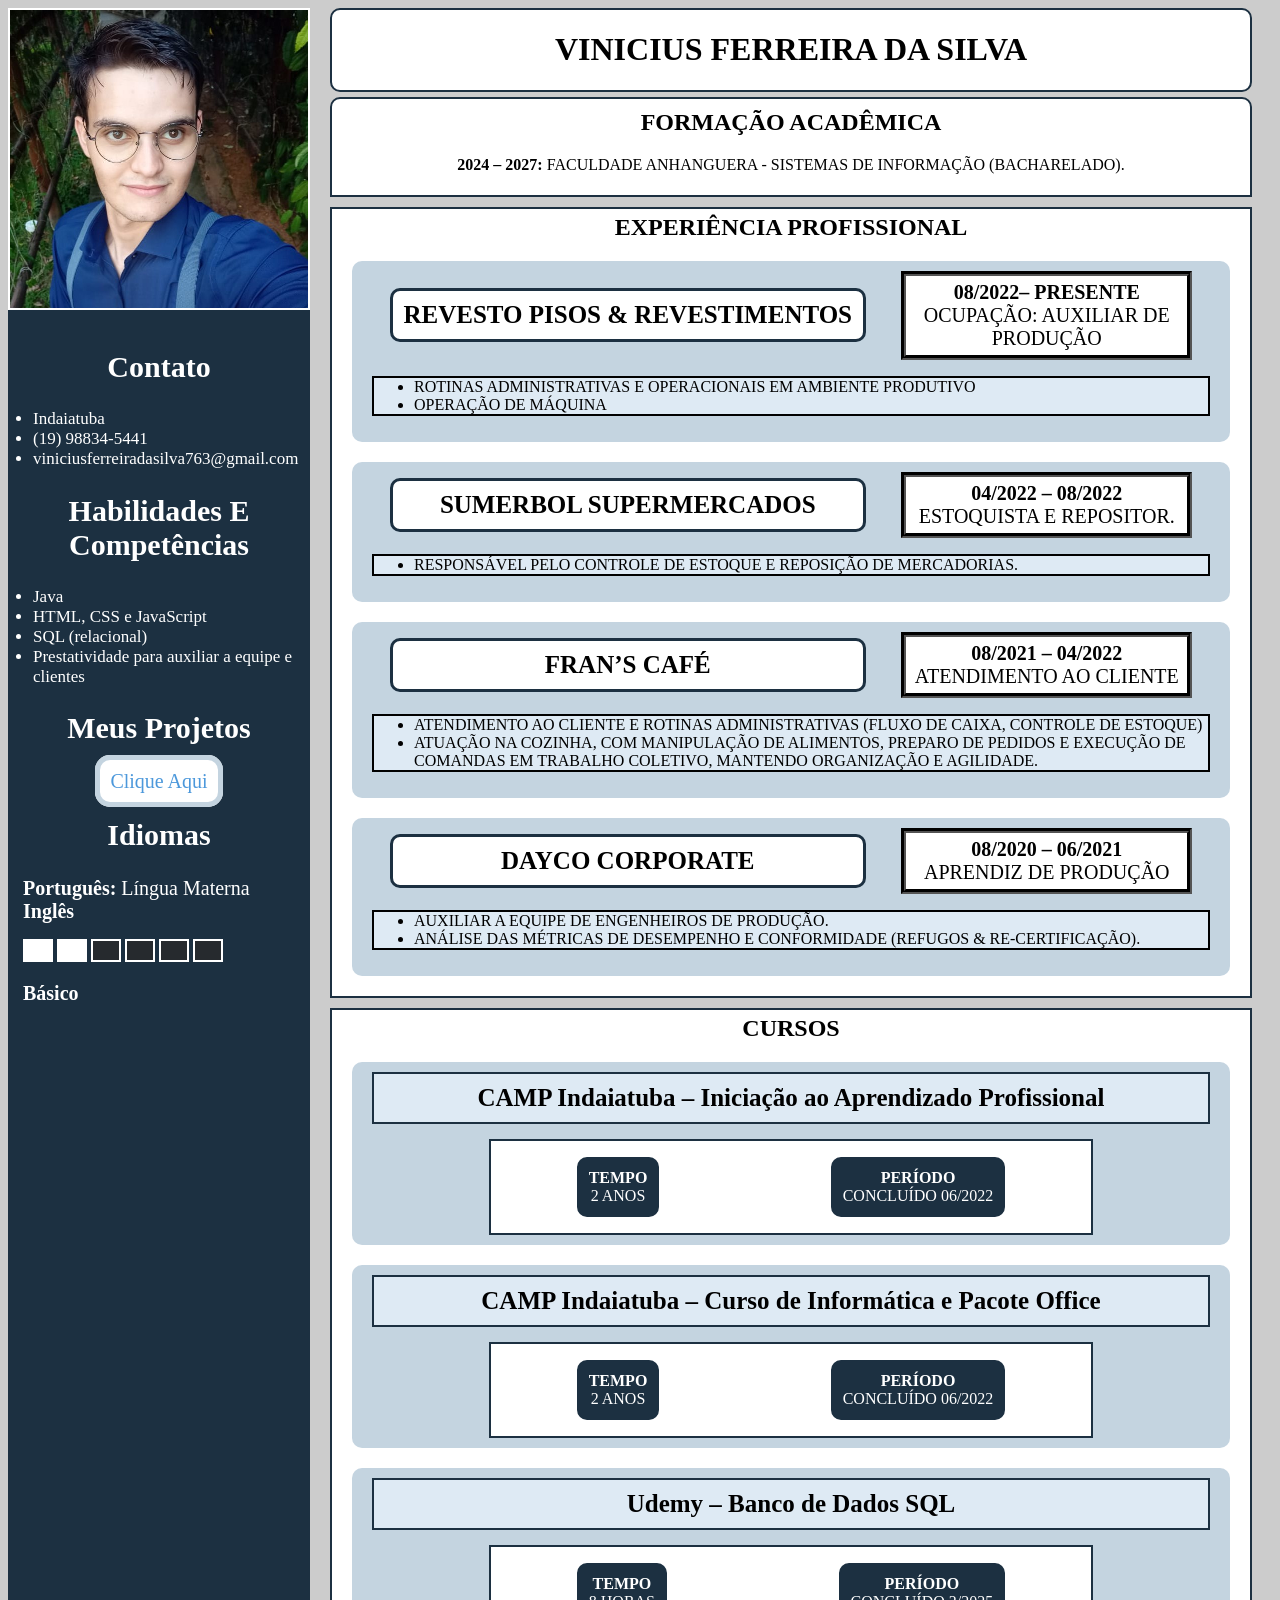
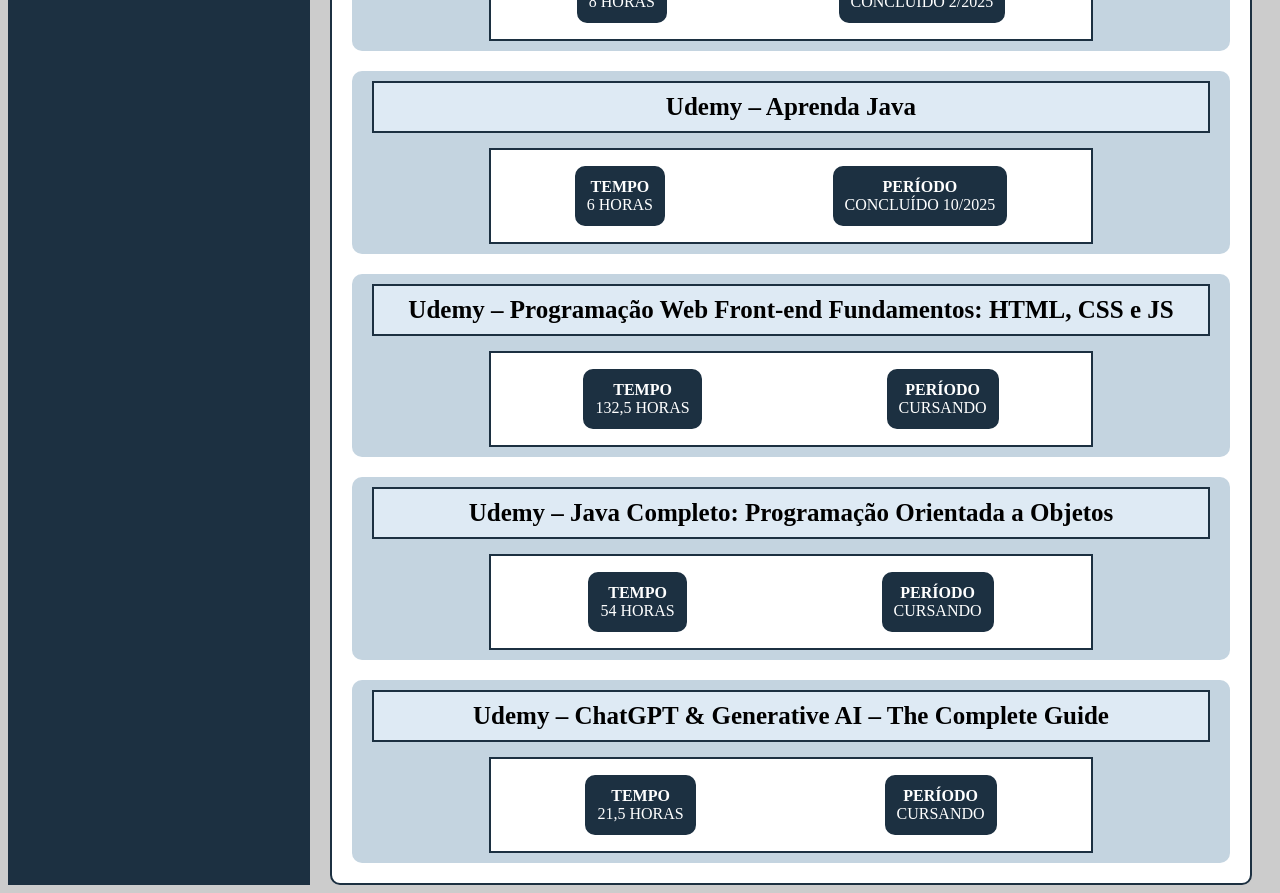
<file: index.html>
<!doctype html>
<html lang="pt-br">
  <head>
    <meta charset="UTF-8" />
    <meta name="author" content="Vinicius Ferreira da Silva" />
    <title>Curriculo Vinicius</title>
    <meta
      name="Description"
      content="Site criado com o intuito de mostrar meus projetos e minhas habilidades na T.I"
    />
    <link rel="stylesheet" href="curriculo/organizacaoCurriculo.css" />
    
  </head>
  <body>
    <div class="divPrincipal">
      <aside>
        <div class="alinhamentoFoto">
          <img src="curriculo/images/imagemVinicius.png" alt="" />
        </div>
        <div class="divEsquerda">
          <h2>Contato</h2>
        <ul class="ulEsquerda">
          <li>Indaiatuba</li>
          <li>(19) 98834-5441</li>
          <li>viniciusferreiradasilva763@gmail.com</li>
        </ul>

        <h2>Habilidades e competências</h2>
        <ul class="ulEsquerda">
          <li>Java</li>
          <li>HTML, CSS e JavaScript</li>
          <li>SQL (relacional)</li>
          <li>Prestatividade para auxiliar a equipe e clientes</li>
        </ul>
          <h2>Meus projetos</h2>
        <div id="centralizarBotao">
          <p id="botaoOutraPagina"><a href="curriculo/meusProjetos.html" >clique aqui</a></p>
        </div>

          <h2>Idiomas</h2>
          <p><b>Português:</b> Língua materna</p>
          <p><b>Inglês</b></p>
          <div class="divLinguas">
            <ul>
              <li style="background-color: white;"></li>
              <li style="background-color: white;"></li>
              <li></li>
              <li></li>
              <li></li>
              <li></li>
            </ul>
          </div>
          <p><strong>Básico</strong></p>
        </div>
      </aside>

        
      <main>
        <header><h1>VINICIUS FERREIRA DA SILVA</h1></header>
        <article>
          <div class="divFormacao">
            <h2>Formação acadêmica</h2>
            <p>
              <strong>2024 – 2027:</strong> Faculdade Anhanguera - Sistemas de
              Informação (Bacharelado).
            </p>
          </div>
          <div class="divExperiencia">
            <h2>Experiência profissional</h2>
            <article class="articleExperiencia">
              <div class="alinhamentoFlexExp">
                <h3>Revesto Pisos & Revestimentos</h3>
                <p>
                  <strong>08/2022– Presente</strong> <br />
                  Ocupação: Auxiliar de Produção
                </p>
              </div>
              <ul>
                <li>
                  Rotinas administrativas e operacionais em ambiente produtivo
                </li>
                <li>Operação de máquina</li>
              </ul>
            </article>

            <article class="articleExperiencia">
              <div class="alinhamentoFlexExp">
                <h3>Sumerbol Supermercados</h3>
                <p>
                  <strong>04/2022 – 08/2022</strong><br />Estoquista e
                  Repositor.
                </p>
              </div>
              <ul>
                <li>
                  Responsável pelo controle de estoque e reposição de
                  mercadorias.
                </li>
              </ul>
            </article>

            <article class="articleExperiencia">
              <div class="alinhamentoFlexExp">
                <h3>Fran’s Café</h3>
                <p>
                  <strong>08/2021 – 04/2022</strong><br />Atendimento ao cliente
                </p>
              </div>

              <ul>
                <li>
                  Atendimento ao cliente e rotinas administrativas (Fluxo de
                  caixa, controle de estoque)
                </li>
                <li>
                  Atuação na cozinha, com manipulação de alimentos, preparo de
                  pedidos e execução de comandas em trabalho coletivo, mantendo
                  organização e agilidade.
                </li>
              </ul>
            </article>

            <article class="articleExperiencia">
              <div class="alinhamentoFlexExp">
                <h3>Dayco Corporate</h3>
                <p>
                  <strong>08/2020 – 06/2021</strong><br />Aprendiz de Produção
                </p>
              </div>

              <ul>
                <li>Auxiliar a equipe de engenheiros de produção.</li>
                <li>
                  Análise das métricas de desempenho e conformidade (Refugos &
                  Re-certificação).
                </li>
              </ul>
            </article>
          </div>

          <div class="divCursos"><h2>CURSOS</h2>
<article class="articleCursos">
<h3>CAMP Indaiatuba – Iniciação ao Aprendizado Profissional</h3>
        <div class="alinhamentoCursos">
         <p><strong>Tempo</strong><br>2 anos</p>
         <p><strong>Período</strong><br>concluído  06/2022</p>
        </div>  
</article>
          
<article class="articleCursos">
  <h3>CAMP Indaiatuba – Curso de Informática e Pacote Office</h3>
        <div class="alinhamentoCursos">           
         <p><strong>Tempo</strong><br>2 anos</p>
         <p><strong>Período</strong><br>concluído 06/2022</p>
        </div>  
</article>
<article class="articleCursos">
  <h3>Udemy – Banco de Dados SQL</h3>
        <div class="alinhamentoCursos">
          <p><strong>Tempo</strong><br>8 horas</p>
          <p><strong>Período</strong><br>concluído 2/2025</p>
        </div>  
</article>
<article class="articleCursos">
  <h3>Udemy – Aprenda Java</h3>
         <div class="alinhamentoCursos">
          <p><strong>Tempo</strong><br>6 horas</p>
          <p><strong>Período</strong><br>concluído 10/2025</p>
         </div> 
</article>
<article class="articleCursos">
  <h3>Udemy – Programação Web Front-end Fundamentos: HTML, CSS e JS</h3>
         <div class="alinhamentoCursos">
          <p><strong>Tempo</strong><br>132,5 horas</p>
          <p><strong>Período</strong><br>Cursando</p>
         </div> 
</article>
<article class="articleCursos"> 
  <h3>Udemy – Java Completo: Programação Orientada a Objetos</h3>
     <div class="alinhamentoCursos">
      <p><Strong>Tempo</Strong><br>54 horas</p>
      <p><strong>Período</strong><br>Cursando</p>
    </div>     
</article>

<article class="articleCursos">
  <h3>
    <strong>Udemy</strong> – ChatGPT & Generative AI – The Complete Guide
  </h3>
<div class="alinhamentoCursos">
  <p><Strong>Tempo</Strong><br>21,5 horas</p>
  <p><strong>Período</strong><br>Cursando</p>
</div>
</article>

        </article>
      </div>
          
      </main>
    </div>
  </body>
</html>
</file>
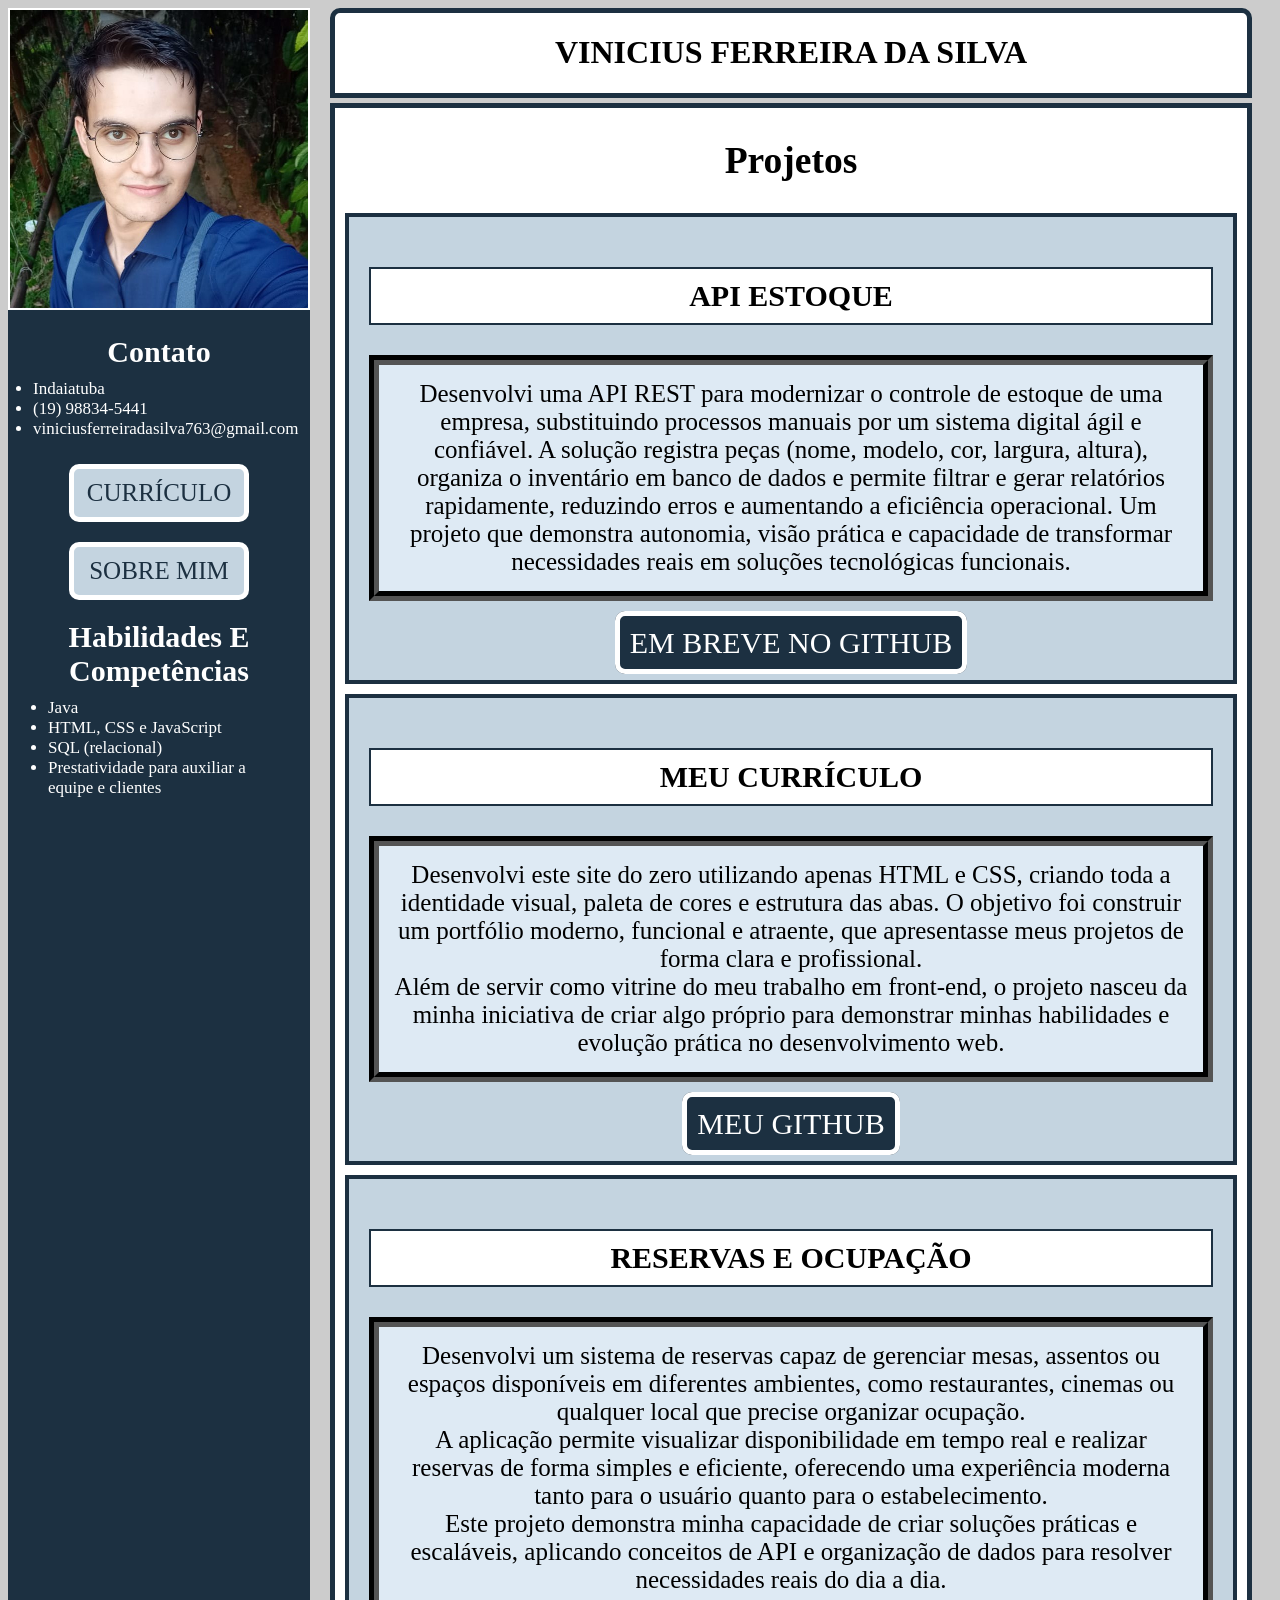
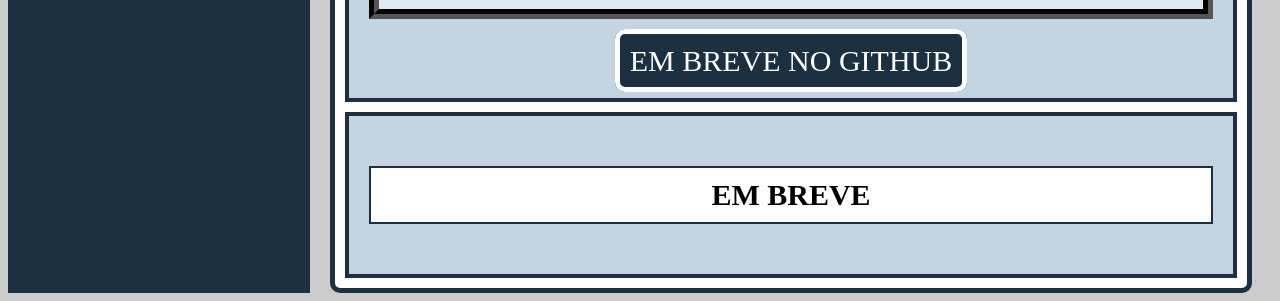
<file: curriculo/meusProjetos.html>
<!doctype html>
<html lang="pt-br">
  <head>
    <meta charset="UTF-8" />
    <meta name="author" content="Vinicius Ferreira da Silva" />
    <title>Projetos de Vinicius</title>
    <meta
      name="Description"
      content="Página criada com o intuito de mostrar meus projetos"
    />

    <link rel="stylesheet" href="organizacaoProjetosSobre.css" />
  </head>
  <body>
    <div class="divPrincipal">
      <aside>
        <div class="alinhamentoFoto">
          <img src="images/imagemVinicius.png" alt="" />
        </div>
        <div class="divEsquerda">
          <h2>Contato</h2>
        <ul class="ulEsquerda">
          <li>Indaiatuba</li>
          <li>(19) 98834-5441</li>
          <li>viniciusferreiradasilva763@gmail.com</li>
        </ul>
        <div class="divEsquerda">
          <p class="botaoOutraPagina">
            <a href="../index.html">currículo</a>
          </p>

          <p class="botaoOutraPagina"><a href="sobreVinicius.html">sobre mim</a></p>
          <h2>Habilidades e competências</h2>

          <ul class="ulEsquerda">
            <li>Java</li>
            <li>HTML, CSS e JavaScript</li>
            <li>SQL (relacional)</li>
            <li>Prestatividade para auxiliar a equipe e clientes</li>
          </ul>
        </div>
      </aside>
      <main>
        <header><h1>VINICIUS FERREIRA DA SILVA</h1></header>
        <div class="alinhamentoProjetos">
          <h2>Projetos</h2>
          <div class="card">
            <h3>API Estoque</h3>
            <p>
              Desenvolvi uma API REST para modernizar o controle de estoque de
              uma empresa, substituindo processos manuais por um sistema digital
              ágil e confiável. A solução registra peças (nome, modelo, cor,
              largura, altura), organiza o inventário em banco de dados e permite
              filtrar e gerar relatórios rapidamente, reduzindo erros e
              aumentando a eficiência operacional. Um projeto que demonstra
              autonomia, visão prática e capacidade de transformar necessidades
              reais em soluções tecnológicas funcionais.
            </p>
            <nav>
              <a
                href="https://github.com/VINICIUSFERREIRASILVA763">
                em breve no GitHub
              </a>
            </nav>
          </div>
          <div class="card">
            <h3>Meu currículo</h3>
            <p>
              Desenvolvi este site do zero utilizando apenas HTML e CSS, criando
              toda a identidade visual, paleta de cores e estrutura das abas. O
              objetivo foi construir um portfólio moderno, funcional e atraente,
              que apresentasse meus projetos de forma clara e profissional.
              <br />
              Além de servir como vitrine do meu trabalho em front-end, o
              projeto nasceu da minha iniciativa de criar algo próprio para
              demonstrar minhas habilidades e evolução prática no
              desenvolvimento web.
            </p>
            <nav>
              <a href="https://github.com/VINICIUSFERREIRASILVA763"
                >meu GitHub</a
              >
            </nav>
          </div>
          <div class="card">
            <h3>Reservas e Ocupação</h3>
            <p>
              Desenvolvi um sistema de reservas capaz de gerenciar mesas,
              assentos ou espaços disponíveis em diferentes ambientes, como
              restaurantes, cinemas ou qualquer local que precise organizar
              ocupação.<br />A aplicação permite visualizar disponibilidade em
              tempo real e realizar reservas de forma simples e eficiente,
              oferecendo uma experiência moderna tanto para o usuário quanto
              para o estabelecimento.<br />Este projeto demonstra minha
              capacidade de criar soluções práticas e escaláveis, aplicando
              conceitos de API e organização de dados para resolver necessidades
              reais do dia a dia.
            </p>
            <nav>
              <a
                href="https://github.com/VINICIUSFERREIRASILVA763"
                target="_blank"
              >
                em breve no GitHub
              </a>
            </nav>
          </div>
          <div class="card">
            <h3>Em breve</h3>
          </div>
        </div>
      </main>
    </div>
  </body>
</html>
</file>
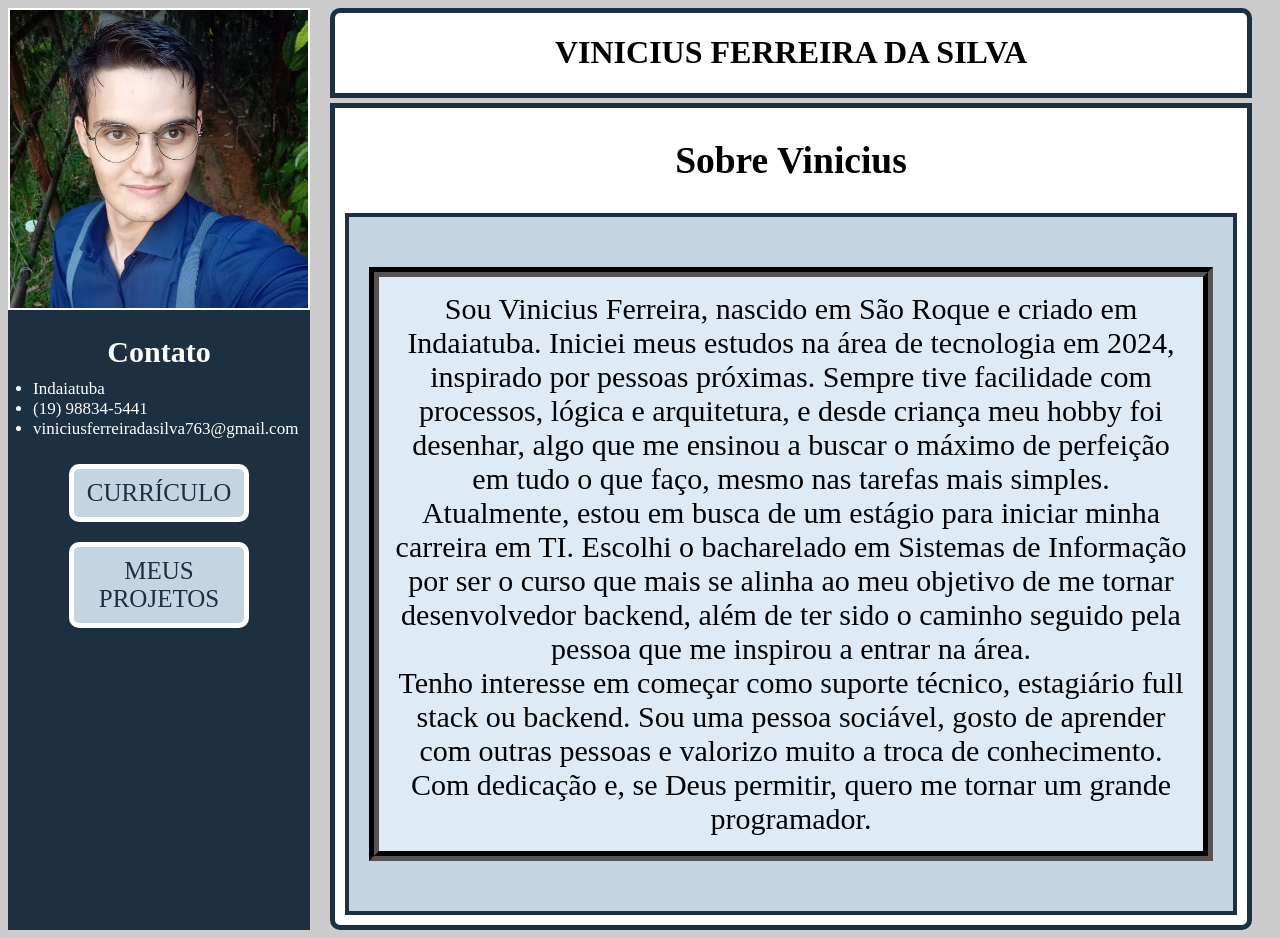
<file: curriculo/sobreVinicius.html>
<!doctype html>
<html lang="pt-br">
  <head>
    <meta charset="UTF-8" />
    <meta name="author" content="Vinicius Ferreira da Silva" />
    <title>Sobre Vinicius</title>
    <meta
      name="Description"
      content="Página criada com o intuito de falar sobre mim."
    />

    <link rel="stylesheet" href="organizacaoProjetosSobre.css" />
  </head>
  <body>
    <div class="divPrincipal">
      <aside>
        <div class="alinhamentoFoto">
          <img src="images/imagemVinicius.png" alt="" />
        </div>
        <div class="divEsquerda">
          <h2>Contato</h2>
        <ul class="ulEsquerda">
          <li>Indaiatuba</li>
          <li>(19) 98834-5441</li>
          <li>viniciusferreiradasilva763@gmail.com</li>
        </ul>
        <div class="divEsquerda">
          <p class="botaoOutraPagina">
            <a href="../index.html">currículo</a>
          </p>

          <p class="botaoOutraPagina"><a href="meusProjetos.html">meus projetos</a></p>
         
        </div>
      </aside>
      <main>
        <header><h1>VINICIUS FERREIRA DA SILVA</h1></header>
        <div class="alinhamentoProjetos">
            <h2>Sobre Vinicius</h2>
            <div class="card">
                <p id="ordemSobre">Sou Vinicius Ferreira, nascido em São Roque e criado em Indaiatuba. Iniciei meus estudos na área de tecnologia em 2024, inspirado por pessoas próximas. Sempre tive facilidade com processos, lógica e arquitetura, e desde criança meu hobby foi desenhar, algo que me ensinou a buscar o máximo de perfeição em tudo o que faço, mesmo nas tarefas mais simples. <br>
Atualmente, estou em busca de um estágio para iniciar minha carreira em TI. Escolhi o bacharelado em Sistemas de Informação por ser o curso que mais se alinha ao meu objetivo de me tornar desenvolvedor backend, além de ter sido o caminho seguido pela pessoa que me inspirou a entrar na área. <br>
Tenho interesse em começar como suporte técnico, estagiário full stack ou backend. Sou uma pessoa sociável, gosto de aprender com outras pessoas e valorizo muito a troca de conhecimento. Com dedicação e, se Deus permitir, quero me tornar um grande programador.
</p>
            </div>
        </div>
        
        
      </main>
    </div>
  </body>
</html>
</file>
<file: curriculo/organizacaoCurriculo.css>
.divPrincipal {
  display: flex;
}
body {
  background-color: #ccc;
}
aside {
  background-color: rgb(28, 48, 65);
  color: white;
  width: 302px;
}
main {
  margin: 0 20px;
  width: 100%;
  border-radius: 10px;
}
main header {
  background-color: white;
  text-align: center;
  border-radius: 10px;
  margin-bottom: 5px;
  border: 2px solid rgb(28, 48, 65);
}

.divFormacao {
  text-align: center;
  text-transform: uppercase;
  padding: 5px;
  background-color: white;
  border-radius: 10px 10px 0 0;
  border: 2px solid rgb(28, 48, 65);
}
main h2 {
  margin-top: 5px;
  text-align: center;
}
.divExperiencia h3 {
  text-align: center;
  margin-top: 0;
}
.divExperiencia {
  background-color: white;
  text-transform: uppercase;
  border: 2px solid rgb(28, 48, 65);
  margin: 10px 0;
  display: inline-block;
}
.alinhamentoFoto {
  background-repeat: no-repeat;
  height: 298px;
  width: 298px;
  overflow: hidden;
  border: 2px solid white;
}
.articleExperiencia {
  background-color: #c4d4e0;
  margin: 20px 20px;
  border-radius: 10px;
  padding: 10px 20px;
}

.articleExperiencia ul {
  background-color: #deeaf4;
  border: 2px solid;
}

.alinhamentoFlexExp {
  display: flex;
  flex: row;
  justify-content: space-around;
}
.alinhamentoFlexExp h3 {
  font-size: 25px;
  background-color: white;
  width: 450px;
  padding: 10px;
  margin: auto;
  border-radius: 10px;
  border: 3px solid #1c3041;
  font-family: inherit;
}
.alinhamentoFlexExp p {
  font-size: 20px;
  text-align: center;
  background-color: white;
  border: 5px groove black;
  padding: 5px;
  margin: auto;
  width: 271px;
}

.divCursos {
  background-color: white;
  border-radius: 0 0 10px 10px;
  border: 2px solid #1c3041;
}
.articleCursos {
  background-color: #c4d4e0;
  margin: 20px 20px;
  border-radius: 10px;
  padding: 10px 20px;
}
.articleCursos h3 {
  background-color: #deeaf4;
  padding: 10px;
  margin: auto;
  margin-bottom: 15px;
  text-align: center;
  font-size: 25px;
  border: 2px solid #1c3041;
}
.alinhamentoCursos {
  display: flex;
  justify-content: space-around;
  background-color: white;
  width: 600px;
  margin: auto;
  border: 2px solid #1c3041;
}
.alinhamentoCursos p {
  background-color: #1c3041;
  padding: 10px;
  color: white;
  border: 2px solid #1c3041;
  border-radius: 10px;
  text-transform: uppercase;
  text-align: center;
}

.divLinguas {
  display: inline-block;
  width: 200px;
}
.divLinguas ul {
  padding: 0;
}
.divLinguas li {
  list-style-type: none;
  display: inline-block;
  width: 26px;
  height: 19px;
  background-color: #262a2e;
  border: 2px solid white;
}
.divEsquerda {
  padding: 15px;
}
.divEsquerda h2 {
  text-align: center;
  font-size: 30px;
  text-transform: capitalize;
}

.divEsquerda p {
  margin: 0;
  font-size: 20px;
  text-transform: capitalize;
}
.ulEsquerda {
  font-size: 17px;
  margin: 0;
  padding-left: 10px;
}
#centralizarBotao {
  display: flex;
}
#botaoOutraPagina {
  justify-content: center;
  margin: auto;
}
#botaoOutraPagina a {
  color: #4c98db;
  background-color: white;
  width: 100px;
  padding: 10px;
  border-radius: 15px;
  text-decoration: none;
  border: 5px solid #c4d4e0;
}
#botaoOutraPagina a:hover {
  background-color: #c4d4e0;
  color: #1c3041;
  width: 100px;
  padding: 10px;
  border-radius: 15px;
  text-decoration: none;
  border: 5px solid white;
}
</file>
<file: curriculo/organizacaoProjetosSobre.css>
.divPrincipal {
  display: flex;
}
body {
  background-color: #ccc;
}
aside {
  background-color: rgb(28, 48, 65);
  color: white;
  width: 302px;
}
main {
  margin: 0 20px;
  width: 100%;
  border-radius: 10px;
}
main header {
  background-color: white;
  text-align: center;
  border-radius: 10px 10px 0 0;
  margin-bottom: 5px;
  border: 5px solid #1c3041;
}
.alinhamentoFoto {
  background-repeat: no-repeat;
  height: 298px;
  width: 298px;
  overflow: hidden;
  border: 2px solid white;
}
.alinhamentoProjetos {
  background-color: white;
  text-align: center;
  font-size: 25px;
  border: 5px solid #1c3041;
  border-radius: 0 0 10px 10px;
}
.card {
  background-color: #c4d4e0;
  margin: 10px;
  padding: 20px;
  border: 4px solid #1c3041;
}
.card h3 {
  background-color: white;
  font-size: 30px;
  text-align: center;
  padding: 10px;
  text-transform: uppercase;
  border: 2px solid #1c3041;
}
.card p {
  background-color: #deeaf4;
  font-size: 25px;
  text-align: center;
  padding: 15px;
  border: 10px groove black;
}
main a {
  width: 60px;
  background-color: #1c3041;
  color: white;
  border: 5px solid;
  font-size: 30px;
  padding: 10px;
  border-radius: 10px;
  text-transform: uppercase;
  text-decoration: none;
}
main a:hover {
  width: 60px;
  background-color: white;
  color: #1c3041;
  border: 5px solid;
  font-size: 30px;
  padding: 10px;
  border-radius: 10px;
}
.divEsquerda {
  padding: 15px;
}
.divEsquerda h2 {
  text-align: center;
  font-size: 30px;
  text-transform: capitalize;
  margin: 10px;
}

.divEsquerda p {
  margin: 0;
  font-size: 25px;
  text-transform: capitalize;
}
.ulEsquerda {
  font-size: 17px;
  margin: 0;
  padding-left: 10px;
}
.botaoOutraPagina {
  text-align: center;
  padding: 10px;
  display: flex;
  flex-direction: column;
  font-size: 30px;
}
.botaoOutraPagina a {
  text-transform: uppercase;
  text-decoration: none;
  margin: auto;
  padding: 10px;
  background-color: #c4d4e0;
  color: #1c3041;
  width: 150px;
  border-radius: 10px;
  border: 5px solid white;
}
.botaoOutraPagina a:hover {
  background-color: white;
  color: #1c3041;
  border: 5px solid #c4d4e0;
}

/*tamanho para o texto da tela sobre*/
#ordemSobre {
  font-size: 30px;
}
</file>
